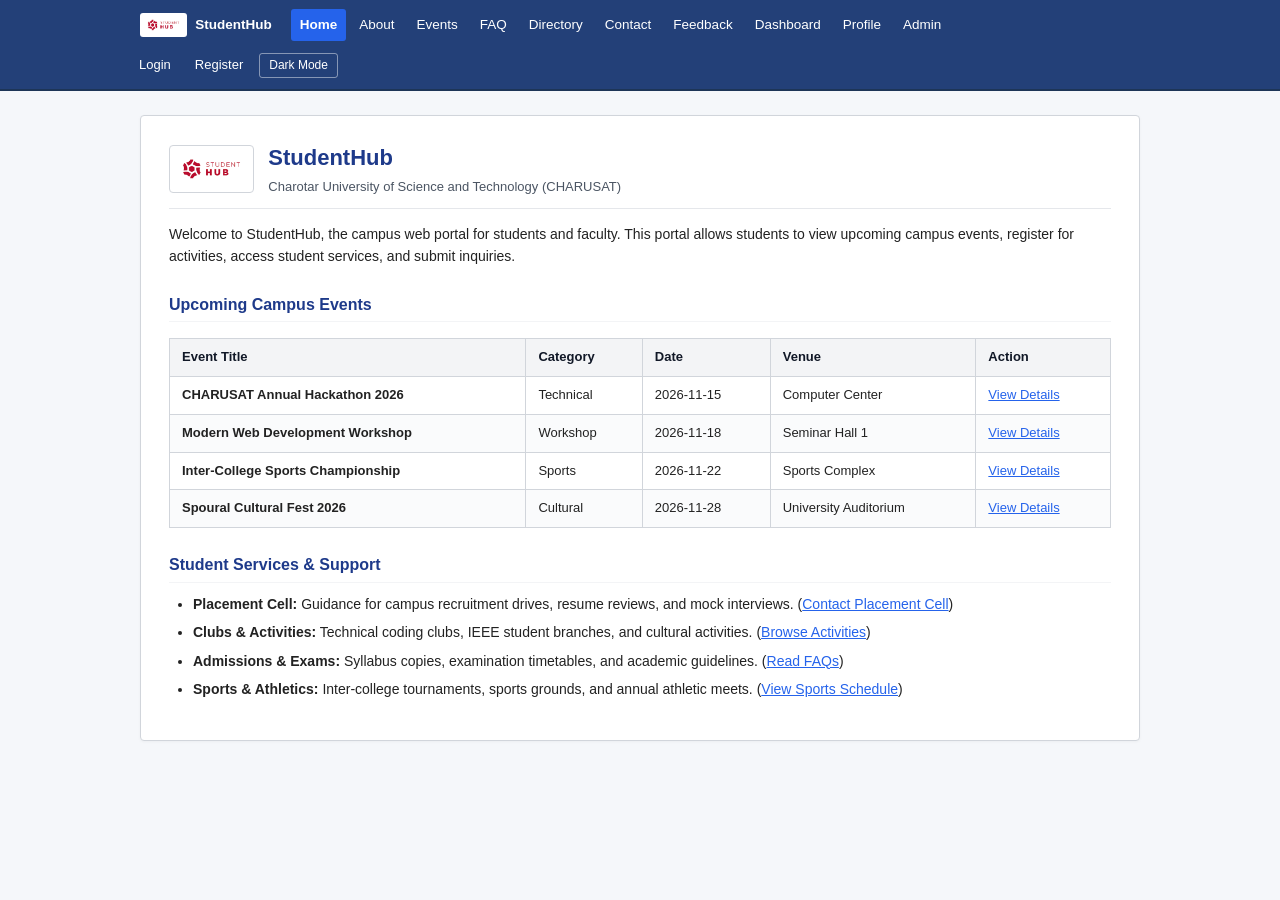
<file: index.html>
<!DOCTYPE html>
<html lang="en">
<head>
    <meta charset="UTF-8">
    <meta name="viewport" content="width=device-width, initial-scale=1.0">
    <title>StudentHub - Home</title>
    <link rel="stylesheet" href="style.css">
</head>
<body>
    <header class="site-header">
        <nav class="site-nav" aria-label="Main Navigation">
            <div class="nav-links">
                <a href="index.html" class="nav-brand">
                    <img src="studenthub.png" alt="StudentHub" class="brand-logo">
                    <span>StudentHub</span>
                </a>
                <a href="index.html" class="active">Home</a>
                <a href="about.html">About</a>
                <a href="events.html">Events</a>
                <a href="faq.html">FAQ</a>
                <a href="pr6.html">Directory</a>
                <a href="contact.html">Contact</a>
                <a href="feedback.html">Feedback</a>
                <a href="dashboard.html">Dashboard</a>
                <a href="profile.html">Profile</a>
                <a href="admin.html">Admin</a>
            </div>
            <div class="nav-auth">
                <a href="login.html">Login</a>
                <a href="register.html">Register</a>
                <button type="button" id="themeToggleBtn" class="theme-toggle-btn theme-toggle-trigger">Dark Mode</button>
            </div>
        </nav>
    </header>

    <main id="main" class="page-container">
        <div class="page-title-banner">
            <img src="studenthub.png" alt="StudentHub Logo" class="front-logo">
            <div>
                <h1 style="margin: 0; padding-bottom: 2px; border-bottom: none;">StudentHub</h1>
                <div style="font-size: 13px; color: #4b5563;">Charotar University of Science and Technology (CHARUSAT)</div>
            </div>
        </div>
        <p>
            Welcome to StudentHub, the campus web portal for students and faculty. This portal allows students to view upcoming campus events, register for activities, access student services, and submit inquiries.
        </p>

        <h2>Upcoming Campus Events</h2>
        <table>
            <thead>
                <tr>
                    <th>Event Title</th>
                    <th>Category</th>
                    <th>Date</th>
                    <th>Venue</th>
                    <th>Action</th>
                </tr>
            </thead>
            <tbody>
                <tr>
                    <td><strong>CHARUSAT Annual Hackathon 2026</strong></td>
                    <td>Technical</td>
                    <td>2026-11-15</td>
                    <td>Computer Center</td>
                    <td><a href="events.html">View Details</a></td>
                </tr>
                <tr>
                    <td><strong>Modern Web Development Workshop</strong></td>
                    <td>Workshop</td>
                    <td>2026-11-18</td>
                    <td>Seminar Hall 1</td>
                    <td><a href="events.html">View Details</a></td>
                </tr>
                <tr>
                    <td><strong>Inter-College Sports Championship</strong></td>
                    <td>Sports</td>
                    <td>2026-11-22</td>
                    <td>Sports Complex</td>
                    <td><a href="events.html">View Details</a></td>
                </tr>
                <tr>
                    <td><strong>Spoural Cultural Fest 2026</strong></td>
                    <td>Cultural</td>
                    <td>2026-11-28</td>
                    <td>University Auditorium</td>
                    <td><a href="events.html">View Details</a></td>
                </tr>
            </tbody>
        </table>

        <h2>Student Services & Support</h2>
        <ul>
            <li>
                <strong>Placement Cell:</strong> Guidance for campus recruitment drives, resume reviews, and mock interviews. 
                (<a href="contact.html">Contact Placement Cell</a>)
            </li>
            <li>
                <strong>Clubs & Activities:</strong> Technical coding clubs, IEEE student branches, and cultural activities. 
                (<a href="events.html">Browse Activities</a>)
            </li>
            <li>
                <strong>Admissions & Exams:</strong> Syllabus copies, examination timetables, and academic guidelines. 
                (<a href="faq.html">Read FAQs</a>)
            </li>
            <li>
                <strong>Sports & Athletics:</strong> Inter-college tournaments, sports grounds, and annual athletic meets. 
                (<a href="events.html">View Sports Schedule</a>)
            </li>
        </ul>
    </main>

    <script src="assets/js/main.js"></script>
    <script src="script.js"></script>
</body>
</html>
</file>
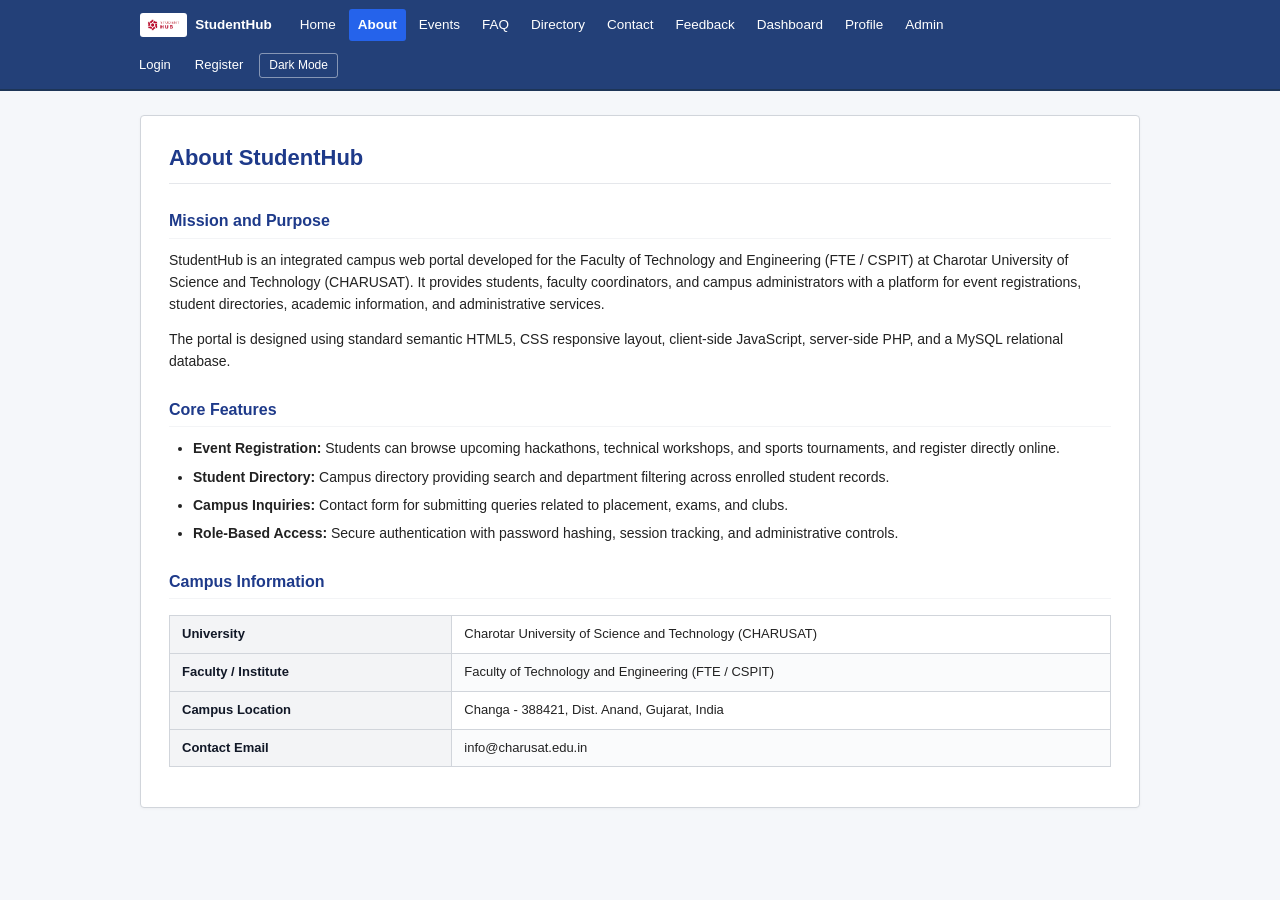
<file: about.html>
<!DOCTYPE html>
<html lang="en">
<head>
    <meta charset="UTF-8">
    <meta name="viewport" content="width=device-width, initial-scale=1.0">
    <title>About - StudentHub</title>
    <link rel="stylesheet" href="style.css">
</head>
<body>
    <header class="site-header">
        <nav class="site-nav" aria-label="Main Navigation">
            <div class="nav-links">
                <a href="index.html" class="nav-brand">
                    <img src="studenthub.png" alt="StudentHub" class="brand-logo">
                    <span>StudentHub</span>
                </a>
                <a href="index.html">Home</a>
                <a href="about.html" class="active">About</a>
                <a href="events.html">Events</a>
                <a href="faq.html">FAQ</a>
                <a href="pr6.html">Directory</a>
                <a href="contact.html">Contact</a>
                <a href="feedback.html">Feedback</a>
                <a href="dashboard.html">Dashboard</a>
                <a href="profile.html">Profile</a>
                <a href="admin.html">Admin</a>
            </div>
            <div class="nav-auth">
                <a href="login.html">Login</a>
                <a href="register.html">Register</a>
                <button type="button" id="themeToggleBtn" class="theme-toggle-btn theme-toggle-trigger">Dark Mode</button>
            </div>
        </nav>
    </header>

    <main id="main" class="page-container">
        <h1>About StudentHub</h1>

        <h2>Mission and Purpose</h2>
        <p>
            StudentHub is an integrated campus web portal developed for the Faculty of Technology and Engineering (FTE / CSPIT) at Charotar University of Science and Technology (CHARUSAT). It provides students, faculty coordinators, and campus administrators with a platform for event registrations, student directories, academic information, and administrative services.
        </p>
        <p>
            The portal is designed using standard semantic HTML5, CSS responsive layout, client-side JavaScript, server-side PHP, and a MySQL relational database.
        </p>

        <h2>Core Features</h2>
        <ul>
            <li>
                <strong>Event Registration:</strong> Students can browse upcoming hackathons, technical workshops, and sports tournaments, and register directly online.
            </li>
            <li>
                <strong>Student Directory:</strong> Campus directory providing search and department filtering across enrolled student records.
            </li>
            <li>
                <strong>Campus Inquiries:</strong> Contact form for submitting queries related to placement, exams, and clubs.
            </li>
            <li>
                <strong>Role-Based Access:</strong> Secure authentication with password hashing, session tracking, and administrative controls.
            </li>
        </ul>

        <h2>Campus Information</h2>
        <table>
            <tr>
                <th style="width: 30%;">University</th>
                <td>Charotar University of Science and Technology (CHARUSAT)</td>
            </tr>
            <tr>
                <th>Faculty / Institute</th>
                <td>Faculty of Technology and Engineering (FTE / CSPIT)</td>
            </tr>
            <tr>
                <th>Campus Location</th>
                <td>Changa - 388421, Dist. Anand, Gujarat, India</td>
            </tr>
            <tr>
                <th>Contact Email</th>
                <td>info@charusat.edu.in</td>
            </tr>
        </table>
    </main>

    <script src="assets/js/main.js"></script>
    <script src="script.js"></script>
</body>
</html>
</file>
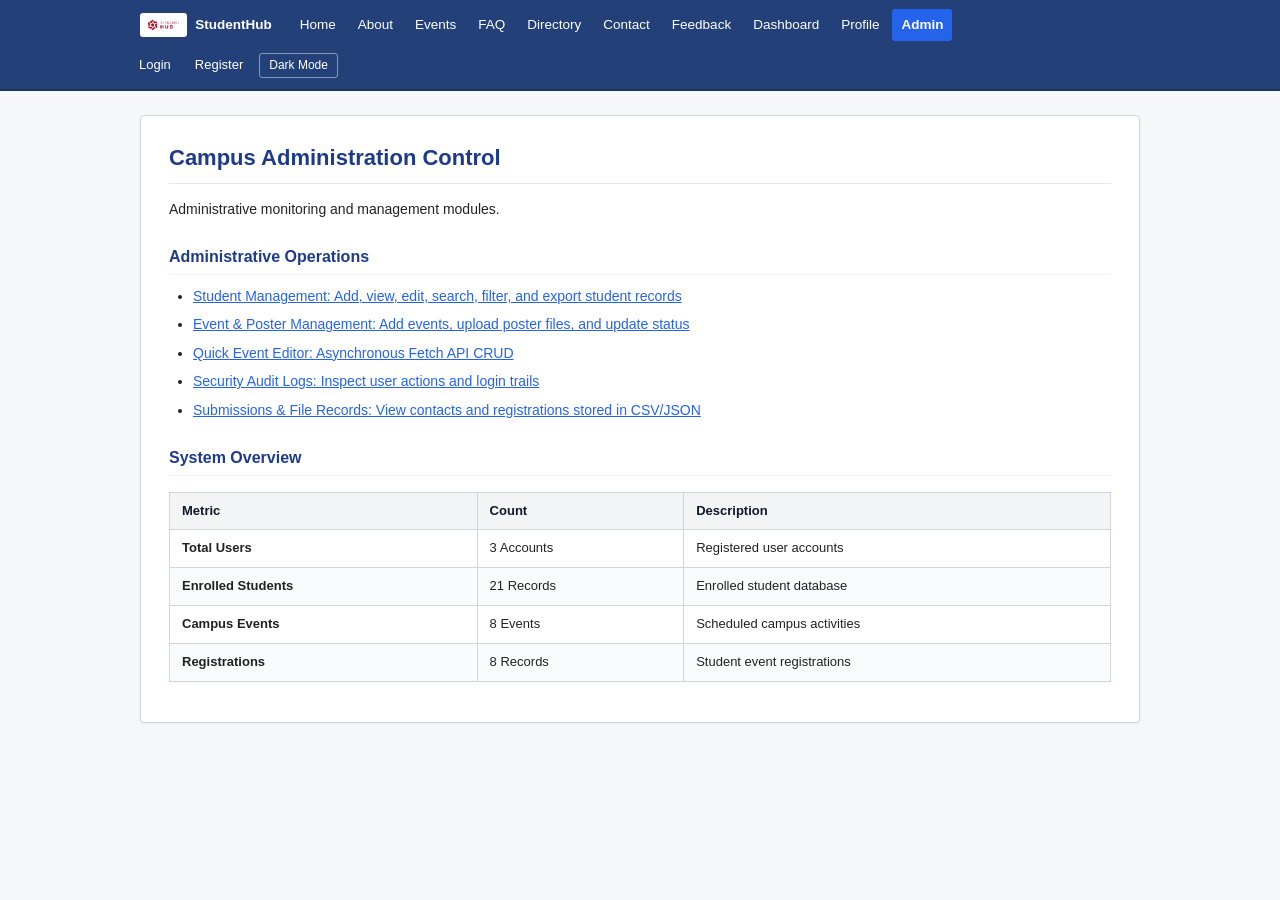
<file: admin.html>
<!DOCTYPE html>
<html lang="en">
<head>
    <meta charset="UTF-8">
    <meta name="viewport" content="width=device-width, initial-scale=1.0">
    <title>Admin - StudentHub</title>
    <link rel="stylesheet" href="style.css">
</head>
<body>
    <header class="site-header">
        <nav class="site-nav" aria-label="Main Navigation">
            <div class="nav-links">
                <a href="index.html" class="nav-brand">
                    <img src="studenthub.png" alt="StudentHub" class="brand-logo">
                    <span>StudentHub</span>
                </a>
                <a href="index.html">Home</a>
                <a href="about.html">About</a>
                <a href="events.html">Events</a>
                <a href="faq.html">FAQ</a>
                <a href="pr6.html">Directory</a>
                <a href="contact.html">Contact</a>
                <a href="feedback.html">Feedback</a>
                <a href="dashboard.html">Dashboard</a>
                <a href="profile.html">Profile</a>
                <a href="admin.html" class="active">Admin</a>
            </div>
            <div class="nav-auth">
                <a href="login.html">Login</a>
                <a href="register.html">Register</a>
                <button type="button" id="themeToggleBtn" class="theme-toggle-btn theme-toggle-trigger">Dark Mode</button>
            </div>
        </nav>
    </header>

    <main id="main" class="page-container">
        <h1>Campus Administration Control</h1>
        <p>Administrative monitoring and management modules.</p>

        <h2>Administrative Operations</h2>
        <ul>
            <li><a href="students_manage.php">Student Management: Add, view, edit, search, filter, and export student records</a></li>
            <li><a href="events_manage.php">Event & Poster Management: Add events, upload poster files, and update status</a></li>
            <li><a href="ajax_crud.php">Quick Event Editor: Asynchronous Fetch API CRUD</a></li>
            <li><a href="audit_logs.php">Security Audit Logs: Inspect user actions and login trails</a></li>
            <li><a href="view_csv.php">Submissions & File Records: View contacts and registrations stored in CSV/JSON</a></li>
        </ul>

        <h2>System Overview</h2>
        <table>
            <thead>
                <tr>
                    <th>Metric</th>
                    <th>Count</th>
                    <th>Description</th>
                </tr>
            </thead>
            <tbody>
                <tr>
                    <td><strong>Total Users</strong></td>
                    <td>3 Accounts</td>
                    <td>Registered user accounts</td>
                </tr>
                <tr>
                    <td><strong>Enrolled Students</strong></td>
                    <td>21 Records</td>
                    <td>Enrolled student database</td>
                </tr>
                <tr>
                    <td><strong>Campus Events</strong></td>
                    <td>8 Events</td>
                    <td>Scheduled campus activities</td>
                </tr>
                <tr>
                    <td><strong>Registrations</strong></td>
                    <td>8 Records</td>
                    <td>Student event registrations</td>
                </tr>
            </tbody>
        </table>
    </main>

    <script src="assets/js/main.js"></script>
    <script src="script.js"></script>
</body>
</html>
</file>
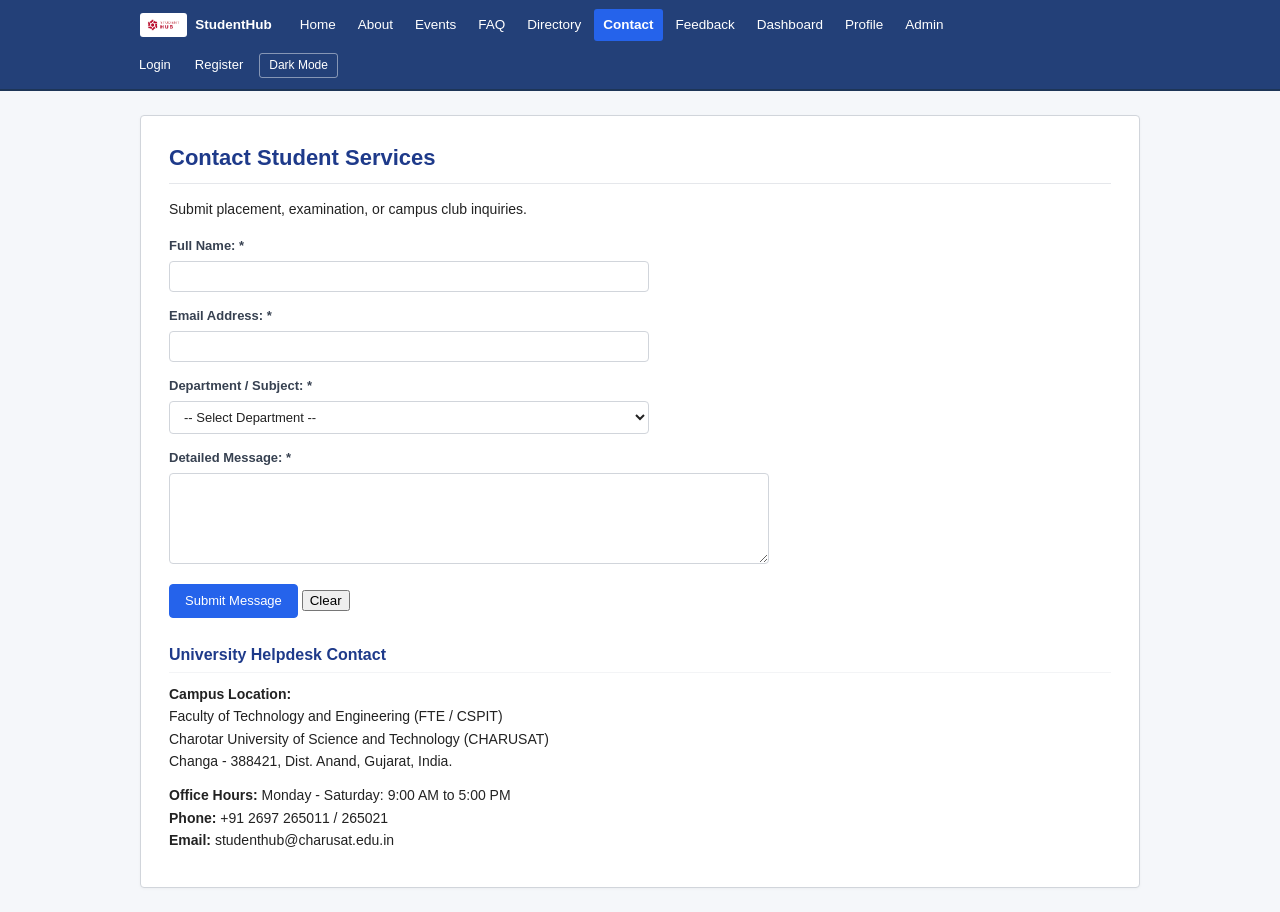
<file: contact.html>
<!DOCTYPE html>
<html lang="en">
<head>
    <meta charset="UTF-8">
    <meta name="viewport" content="width=device-width, initial-scale=1.0">
    <title>Contact Us - StudentHub</title>
    <link rel="stylesheet" href="style.css">
</head>
<body>
    <header class="site-header">
        <nav class="site-nav" aria-label="Main Navigation">
            <div class="nav-links">
                <a href="index.html" class="nav-brand">
                    <img src="studenthub.png" alt="StudentHub" class="brand-logo">
                    <span>StudentHub</span>
                </a>
                <a href="index.html">Home</a>
                <a href="about.html">About</a>
                <a href="events.html">Events</a>
                <a href="faq.html">FAQ</a>
                <a href="pr6.html">Directory</a>
                <a href="contact.html" class="active">Contact</a>
                <a href="feedback.html">Feedback</a>
                <a href="dashboard.html">Dashboard</a>
                <a href="profile.html">Profile</a>
                <a href="admin.html">Admin</a>
            </div>
            <div class="nav-auth">
                <a href="login.html">Login</a>
                <a href="register.html">Register</a>
                <button type="button" id="themeToggleBtn" class="theme-toggle-btn theme-toggle-trigger">Dark Mode</button>
            </div>
        </nav>
    </header>

    <main id="main" class="page-container">
        <h1>Contact Student Services</h1>
        <p>Submit placement, examination, or campus club inquiries.</p>

        <form action="contact.php" method="POST">
            <div class="form-group">
                <label for="c_name">Full Name: *</label>
                <input type="text" id="c_name" name="name" required>
            </div>

            <div class="form-group">
                <label for="c_email">Email Address: *</label>
                <input type="email" id="c_email" name="email" required>
            </div>

            <div class="form-group">
                <label for="c_dept">Department / Subject: *</label>
                <select id="c_dept" name="subject" required>
                    <option value="">-- Select Department --</option>
                    <option value="Placement & Training Query">Training & Placement Cell</option>
                    <option value="Event Registration Assistance">Event Registration Coordinator</option>
                    <option value="Campus Club Inquiry">Technical & Cultural Clubs</option>
                    <option value="Academic / Examination Question">Examination & Academic Section</option>
                    <option value="General Support">General Student Support</option>
                </select>
            </div>

            <div class="form-group">
                <label for="c_msg">Detailed Message: *</label>
                <textarea id="c_msg" name="message" rows="5" required></textarea>
            </div>

            <div class="form-group">
                <input type="submit" value="Submit Message">
                <input type="reset" value="Clear">
            </div>
        </form>

        <h2>University Helpdesk Contact</h2>
        <p>
            <strong>Campus Location:</strong><br>
            Faculty of Technology and Engineering (FTE / CSPIT)<br>
            Charotar University of Science and Technology (CHARUSAT)<br>
            Changa - 388421, Dist. Anand, Gujarat, India.
        </p>
        <p>
            <strong>Office Hours:</strong> Monday - Saturday: 9:00 AM to 5:00 PM<br>
            <strong>Phone:</strong> +91 2697 265011 / 265021<br>
            <strong>Email:</strong> studenthub@charusat.edu.in
        </p>
    </main>

    <script src="assets/js/main.js"></script>
    <script src="script.js"></script>
</body>
</html>
</file>
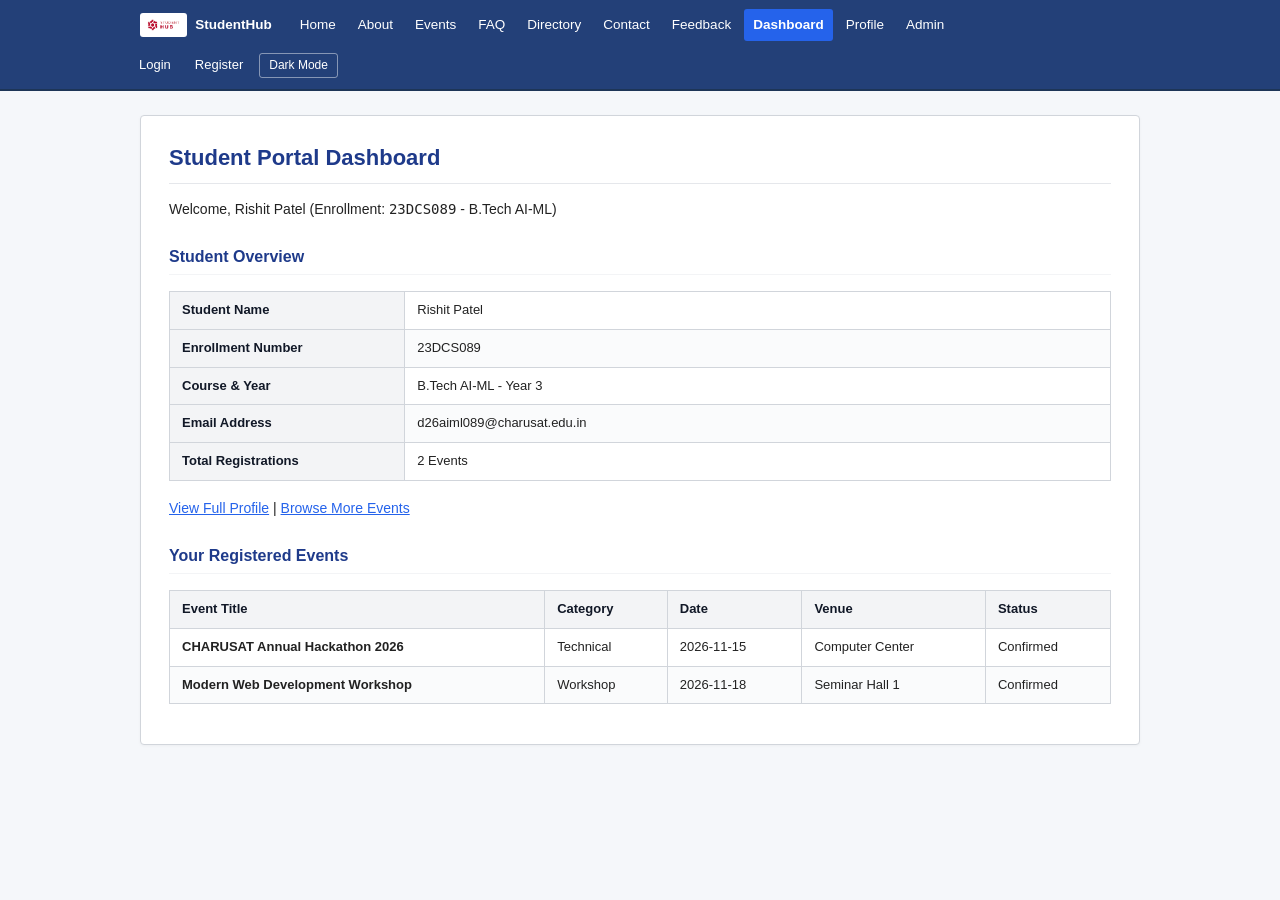
<file: dashboard.html>
<!DOCTYPE html>
<html lang="en">
<head>
    <meta charset="UTF-8">
    <meta name="viewport" content="width=device-width, initial-scale=1.0">
    <title>Student Dashboard - StudentHub</title>
    <link rel="stylesheet" href="style.css">
</head>
<body>
    <header class="site-header">
        <nav class="site-nav" aria-label="Main Navigation">
            <div class="nav-links">
                <a href="index.html" class="nav-brand">
                    <img src="studenthub.png" alt="StudentHub" class="brand-logo">
                    <span>StudentHub</span>
                </a>
                <a href="index.html">Home</a>
                <a href="about.html">About</a>
                <a href="events.html">Events</a>
                <a href="faq.html">FAQ</a>
                <a href="pr6.html">Directory</a>
                <a href="contact.html">Contact</a>
                <a href="feedback.html">Feedback</a>
                <a href="dashboard.html" class="active">Dashboard</a>
                <a href="profile.html">Profile</a>
                <a href="admin.html">Admin</a>
            </div>
            <div class="nav-auth">
                <a href="login.html">Login</a>
                <a href="register.html">Register</a>
                <button type="button" id="themeToggleBtn" class="theme-toggle-btn theme-toggle-trigger">Dark Mode</button>
            </div>
        </nav>
    </header>

    <main id="main" class="page-container">
        <h1>Student Portal Dashboard</h1>
        <p>Welcome, Rishit Patel (Enrollment: <code>23DCS089</code> - B.Tech AI-ML)</p>

        <h2>Student Overview</h2>
        <table>
            <tr>
                <th style="width: 25%;">Student Name</th>
                <td>Rishit Patel</td>
            </tr>
            <tr>
                <th>Enrollment Number</th>
                <td>23DCS089</td>
            </tr>
            <tr>
                <th>Course & Year</th>
                <td>B.Tech AI-ML - Year 3</td>
            </tr>
            <tr>
                <th>Email Address</th>
                <td>d26aiml089@charusat.edu.in</td>
            </tr>
            <tr>
                <th>Total Registrations</th>
                <td>2 Events</td>
            </tr>
        </table>

        <p>
            <a href="profile.html">View Full Profile</a> | 
            <a href="events.html">Browse More Events</a>
        </p>

        <h2>Your Registered Events</h2>
        <table>
            <thead>
                <tr>
                    <th>Event Title</th>
                    <th>Category</th>
                    <th>Date</th>
                    <th>Venue</th>
                    <th>Status</th>
                </tr>
            </thead>
            <tbody>
                <tr>
                    <td><strong>CHARUSAT Annual Hackathon 2026</strong></td>
                    <td>Technical</td>
                    <td>2026-11-15</td>
                    <td>Computer Center</td>
                    <td>Confirmed</td>
                </tr>
                <tr>
                    <td><strong>Modern Web Development Workshop</strong></td>
                    <td>Workshop</td>
                    <td>2026-11-18</td>
                    <td>Seminar Hall 1</td>
                    <td>Confirmed</td>
                </tr>
            </tbody>
        </table>
    </main>

    <script src="assets/js/main.js"></script>
    <script src="script.js"></script>
</body>
</html>
</file>
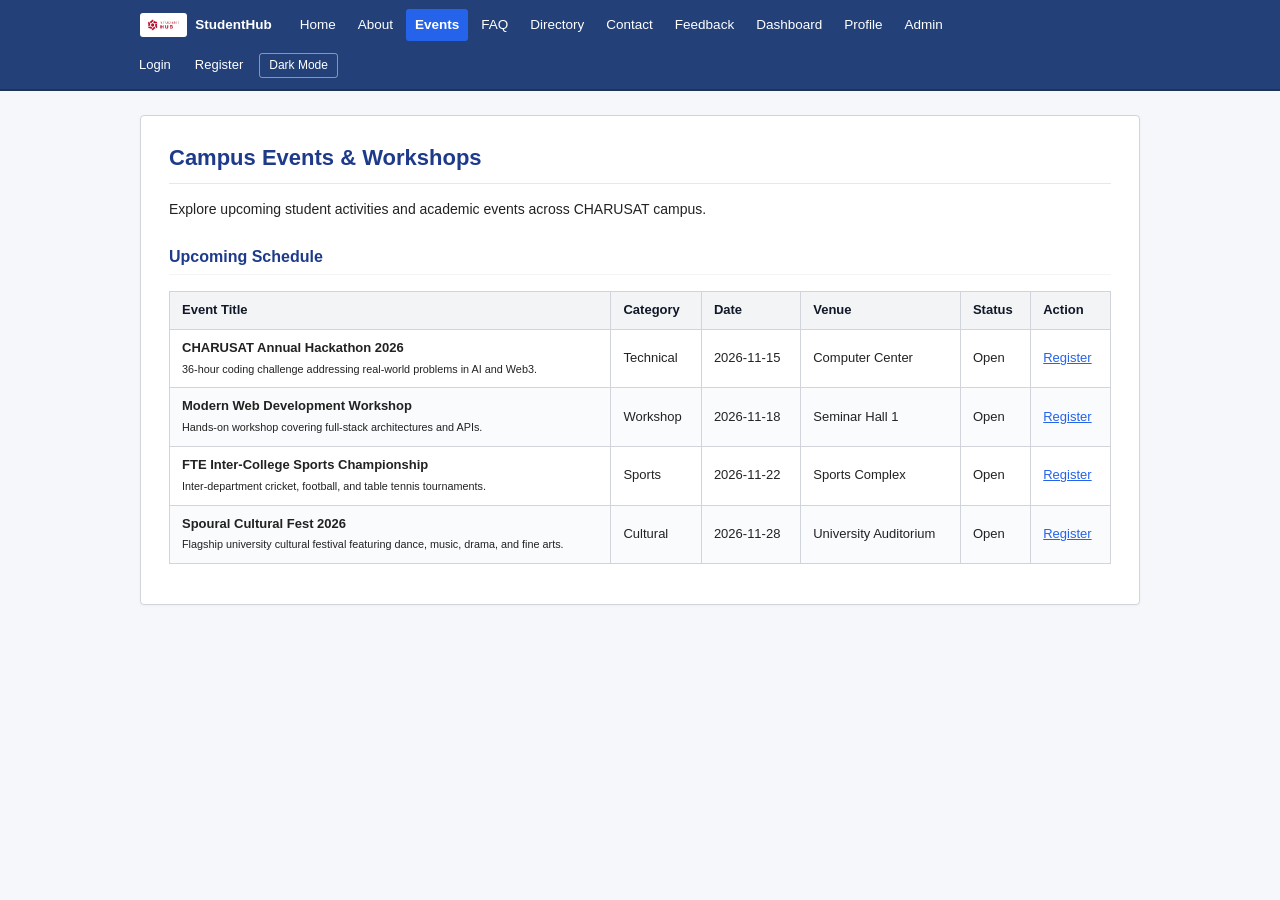
<file: events.html>
<!DOCTYPE html>
<html lang="en">
<head>
    <meta charset="UTF-8">
    <meta name="viewport" content="width=device-width, initial-scale=1.0">
    <title>Campus Events - StudentHub</title>
    <link rel="stylesheet" href="style.css">
</head>
<body>
    <header class="site-header">
        <nav class="site-nav" aria-label="Main Navigation">
            <div class="nav-links">
                <a href="index.html" class="nav-brand">
                    <img src="studenthub.png" alt="StudentHub" class="brand-logo">
                    <span>StudentHub</span>
                </a>
                <a href="index.html">Home</a>
                <a href="about.html">About</a>
                <a href="events.html" class="active">Events</a>
                <a href="faq.html">FAQ</a>
                <a href="pr6.html">Directory</a>
                <a href="contact.html">Contact</a>
                <a href="feedback.html">Feedback</a>
                <a href="dashboard.html">Dashboard</a>
                <a href="profile.html">Profile</a>
                <a href="admin.html">Admin</a>
            </div>
            <div class="nav-auth">
                <a href="login.html">Login</a>
                <a href="register.html">Register</a>
                <button type="button" id="themeToggleBtn" class="theme-toggle-btn theme-toggle-trigger">Dark Mode</button>
            </div>
        </nav>
    </header>

    <main id="main" class="page-container">
        <h1>Campus Events & Workshops</h1>
        <p>Explore upcoming student activities and academic events across CHARUSAT campus.</p>

        <h2>Upcoming Schedule</h2>
        <table>
            <thead>
                <tr>
                    <th>Event Title</th>
                    <th>Category</th>
                    <th>Date</th>
                    <th>Venue</th>
                    <th>Status</th>
                    <th>Action</th>
                </tr>
            </thead>
            <tbody>
                <tr>
                    <td>
                        <strong>CHARUSAT Annual Hackathon 2026</strong><br>
                        <small>36-hour coding challenge addressing real-world problems in AI and Web3.</small>
                    </td>
                    <td>Technical</td>
                    <td>2026-11-15</td>
                    <td>Computer Center</td>
                    <td>Open</td>
                    <td><a href="register.html">Register</a></td>
                </tr>
                <tr>
                    <td>
                        <strong>Modern Web Development Workshop</strong><br>
                        <small>Hands-on workshop covering full-stack architectures and APIs.</small>
                    </td>
                    <td>Workshop</td>
                    <td>2026-11-18</td>
                    <td>Seminar Hall 1</td>
                    <td>Open</td>
                    <td><a href="register.html">Register</a></td>
                </tr>
                <tr>
                    <td>
                        <strong>FTE Inter-College Sports Championship</strong><br>
                        <small>Inter-department cricket, football, and table tennis tournaments.</small>
                    </td>
                    <td>Sports</td>
                    <td>2026-11-22</td>
                    <td>Sports Complex</td>
                    <td>Open</td>
                    <td><a href="register.html">Register</a></td>
                </tr>
                <tr>
                    <td>
                        <strong>Spoural Cultural Fest 2026</strong><br>
                        <small>Flagship university cultural festival featuring dance, music, drama, and fine arts.</small>
                    </td>
                    <td>Cultural</td>
                    <td>2026-11-28</td>
                    <td>University Auditorium</td>
                    <td>Open</td>
                    <td><a href="register.html">Register</a></td>
                </tr>
            </tbody>
        </table>
    </main>

    <script src="assets/js/main.js"></script>
    <script src="script.js"></script>
</body>
</html>
</file>
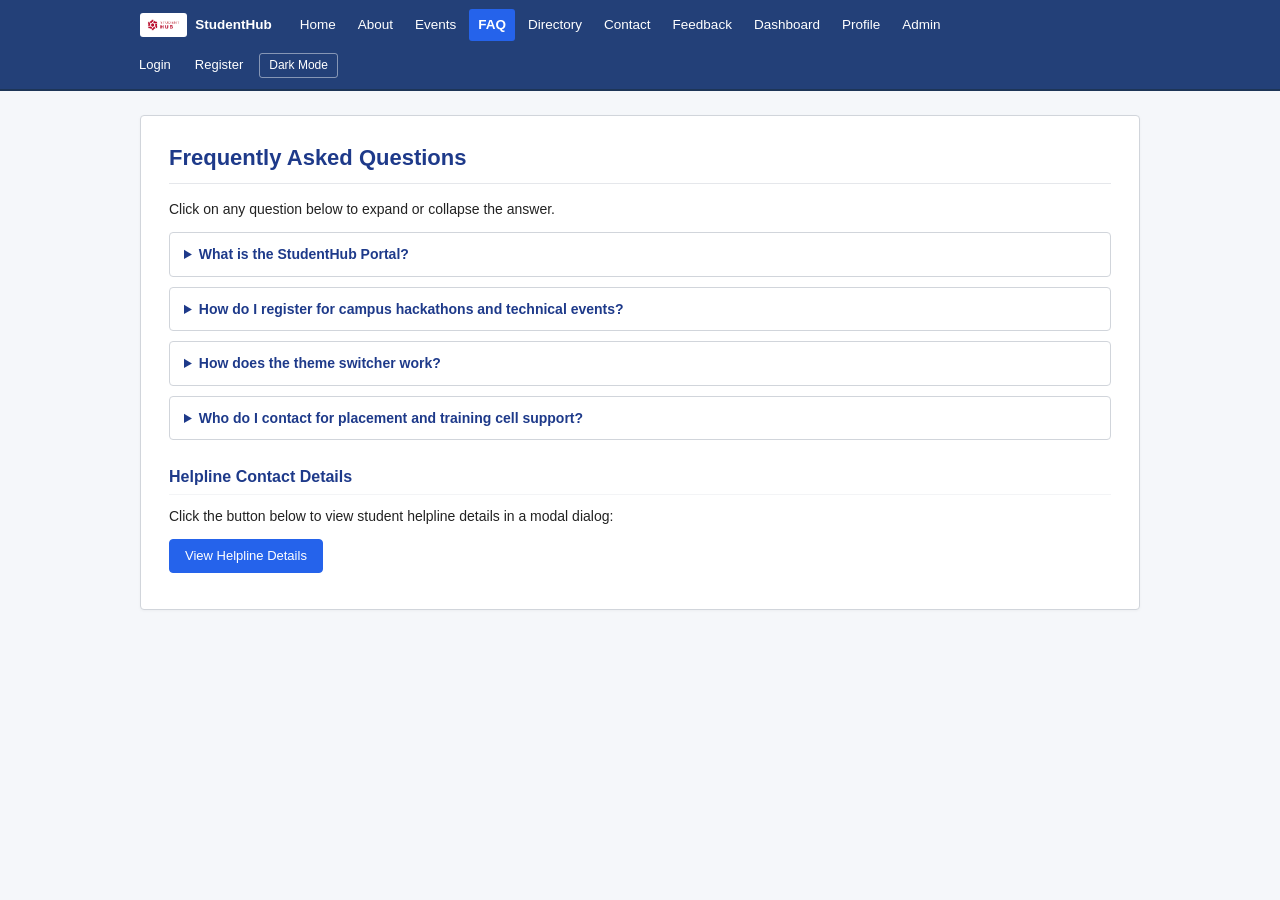
<file: faq.html>
<!DOCTYPE html>
<html lang="en">
<head>
    <meta charset="UTF-8">
    <meta name="viewport" content="width=device-width, initial-scale=1.0">
    <title>FAQ - StudentHub</title>
    <link rel="stylesheet" href="style.css">
</head>
<body>
    <header class="site-header">
        <nav class="site-nav" aria-label="Main Navigation">
            <div class="nav-links">
                <a href="index.html" class="nav-brand">
                    <img src="studenthub.png" alt="StudentHub" class="brand-logo">
                    <span>StudentHub</span>
                </a>
                <a href="index.html">Home</a>
                <a href="about.html">About</a>
                <a href="events.html">Events</a>
                <a href="faq.html" class="active">FAQ</a>
                <a href="pr6.html">Directory</a>
                <a href="contact.html">Contact</a>
                <a href="feedback.html">Feedback</a>
                <a href="dashboard.html">Dashboard</a>
                <a href="profile.html">Profile</a>
                <a href="admin.html">Admin</a>
            </div>
            <div class="nav-auth">
                <a href="login.html">Login</a>
                <a href="register.html">Register</a>
                <button type="button" id="themeToggleBtn" class="theme-toggle-btn theme-toggle-trigger">Dark Mode</button>
            </div>
        </nav>
    </header>

    <main id="main" class="page-container">
        <h1>Frequently Asked Questions</h1>
        <p>Click on any question below to expand or collapse the answer.</p>

        <details>
            <summary>What is the StudentHub Portal?</summary>
            <p>
                StudentHub is the campus web application for students and faculty of Faculty of Technology & Engineering (FTE) at CHARUSAT.
            </p>
        </details>

        <details>
            <summary>How do I register for campus hackathons and technical events?</summary>
            <p>
                Navigate to the Events tab, select the event, and register with your student credentials.
            </p>
        </details>

        <details>
            <summary>How does the theme switcher work?</summary>
            <p>
                The switcher modifies the <code>dark-mode</code> CSS class on the body and saves the user's choice using browser <code>localStorage</code>.
            </p>
            <p>
                <button type="button" class="btn theme-toggle-trigger">Toggle Light / Dark Theme</button>
            </p>
        </details>

        <details>
            <summary>Who do I contact for placement and training cell support?</summary>
            <p>
                You can visit the Contact page and submit a message, or email placement@charusat.edu.in directly.
            </p>
        </details>

        <h2>Helpline Contact Details</h2>
        <p>Click the button below to view student helpline details in a modal dialog:</p>
        <p>
            <button type="button" onclick="openCustomModal('demoModal')">View Helpline Details</button>
        </p>

        <!-- Simple Modal Dialog -->
        <div class="custom-modal-backdrop" id="demoModal" role="dialog" aria-modal="true">
            <div class="custom-modal-dialog">
                <div class="custom-modal-header">
                    <strong>Student Helpline Details</strong>
                    <button type="button" onclick="closeCustomModal('demoModal')">Close</button>
                </div>
                <p>Faculty of Technology and Engineering (FTE / CSPIT)</p>
                <p>Charotar University of Science and Technology (CHARUSAT)</p>
                <p>Office Hours: Monday - Saturday: 9:00 AM to 5:00 PM</p>
                <p>Phone: +91 2697 265011 / 265021</p>
                <p>Email: studenthub@charusat.edu.in</p>
                <div class="custom-modal-footer">
                    <button type="button" onclick="closeCustomModal('demoModal')">Close</button>
                </div>
            </div>
        </div>
    </main>

    <script src="assets/js/main.js"></script>
    <script src="script.js"></script>
</body>
</html>
</file>
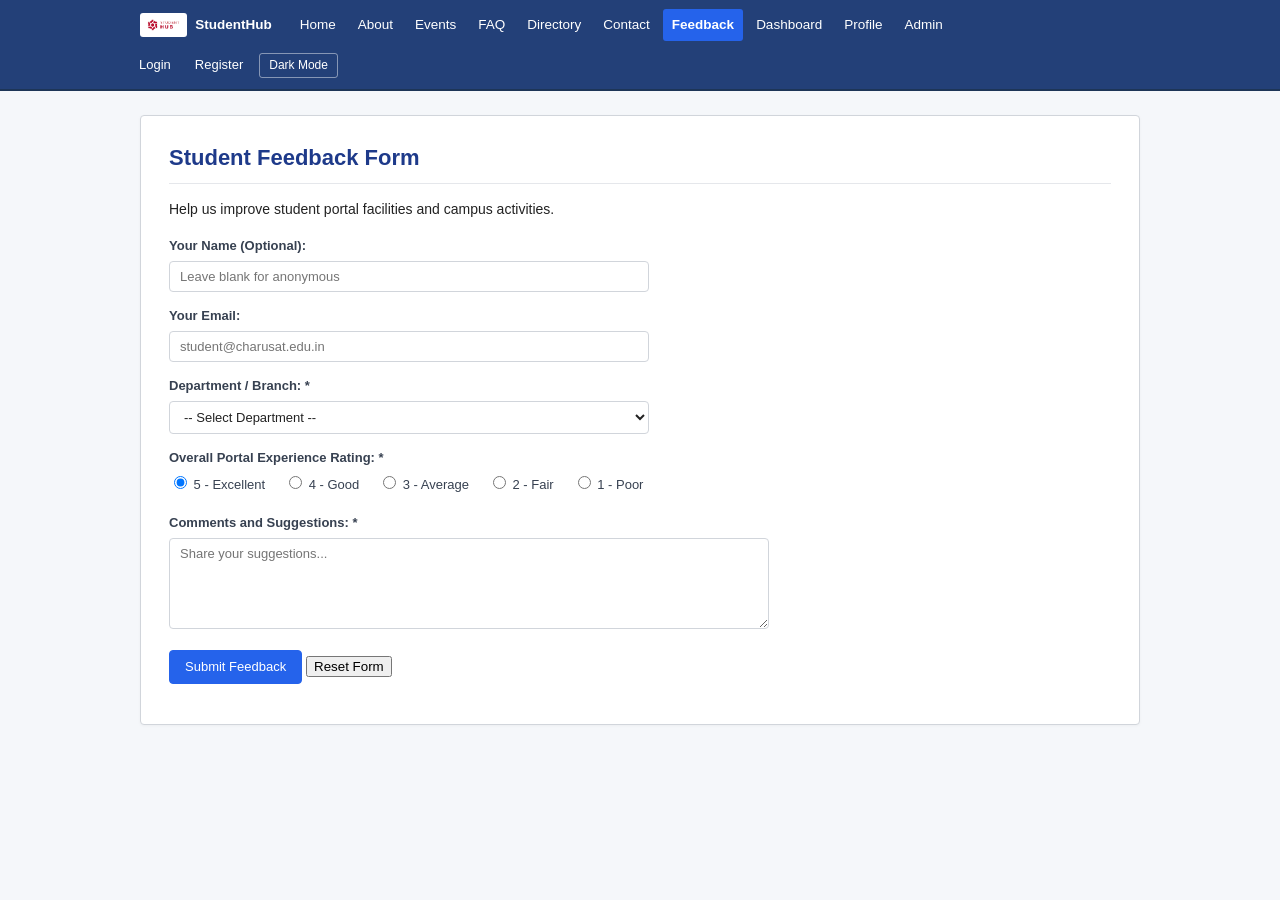
<file: feedback.html>
<!DOCTYPE html>
<html lang="en">
<head>
    <meta charset="UTF-8">
    <meta name="viewport" content="width=device-width, initial-scale=1.0">
    <title>Feedback - StudentHub</title>
    <link rel="stylesheet" href="style.css">
</head>
<body>
    <header class="site-header">
        <nav class="site-nav" aria-label="Main Navigation">
            <div class="nav-links">
                <a href="index.html" class="nav-brand">
                    <img src="studenthub.png" alt="StudentHub" class="brand-logo">
                    <span>StudentHub</span>
                </a>
                <a href="index.html">Home</a>
                <a href="about.html">About</a>
                <a href="events.html">Events</a>
                <a href="faq.html">FAQ</a>
                <a href="pr6.html">Directory</a>
                <a href="contact.html">Contact</a>
                <a href="feedback.html" class="active">Feedback</a>
                <a href="dashboard.html">Dashboard</a>
                <a href="profile.html">Profile</a>
                <a href="admin.html">Admin</a>
            </div>
            <div class="nav-auth">
                <a href="login.html">Login</a>
                <a href="register.html">Register</a>
                <button type="button" id="themeToggleBtn" class="theme-toggle-btn theme-toggle-trigger">Dark Mode</button>
            </div>
        </nav>
    </header>

    <main id="main" class="page-container">
        <h1>Student Feedback Form</h1>
        <p>Help us improve student portal facilities and campus activities.</p>

        <form action="feedback.php" method="POST">
            <div class="form-group">
                <label for="fb_name">Your Name (Optional):</label>
                <input type="text" id="fb_name" name="name" placeholder="Leave blank for anonymous">
            </div>

            <div class="form-group">
                <label for="fb_email">Your Email:</label>
                <input type="email" id="fb_email" name="email" placeholder="student@charusat.edu.in">
            </div>

            <div class="form-group">
                <label for="fb_dept">Department / Branch: *</label>
                <select id="fb_dept" name="department" required>
                    <option value="">-- Select Department --</option>
                    <option value="AI & ML">AI & Machine Learning (CSPIT)</option>
                    <option value="CSE">Computer Science & Engineering</option>
                    <option value="IT">Information Technology</option>
                    <option value="BCA">Bachelor of Computer Applications</option>
                    <option value="MCA">Master of Computer Applications</option>
                </select>
            </div>

            <div class="form-group">
                <label>Overall Portal Experience Rating: *</label>
                <div>
                    <label style="display: inline-block; font-weight: normal; margin-right: 15px;">
                        <input type="radio" name="rating" value="5" checked> 5 - Excellent
                    </label>
                    <label style="display: inline-block; font-weight: normal; margin-right: 15px;">
                        <input type="radio" name="rating" value="4"> 4 - Good
                    </label>
                    <label style="display: inline-block; font-weight: normal; margin-right: 15px;">
                        <input type="radio" name="rating" value="3"> 3 - Average
                    </label>
                    <label style="display: inline-block; font-weight: normal; margin-right: 15px;">
                        <input type="radio" name="rating" value="2"> 2 - Fair
                    </label>
                    <label style="display: inline-block; font-weight: normal;">
                        <input type="radio" name="rating" value="1"> 1 - Poor
                    </label>
                </div>
            </div>

            <div class="form-group">
                <label for="fb_comments">Comments and Suggestions: *</label>
                <textarea id="fb_comments" name="comments" rows="5" required placeholder="Share your suggestions..."></textarea>
            </div>

            <div class="form-group">
                <input type="submit" value="Submit Feedback">
                <input type="reset" value="Reset Form">
            </div>
        </form>
    </main>

    <script src="assets/js/main.js"></script>
    <script src="script.js"></script>
</body>
</html>
</file>
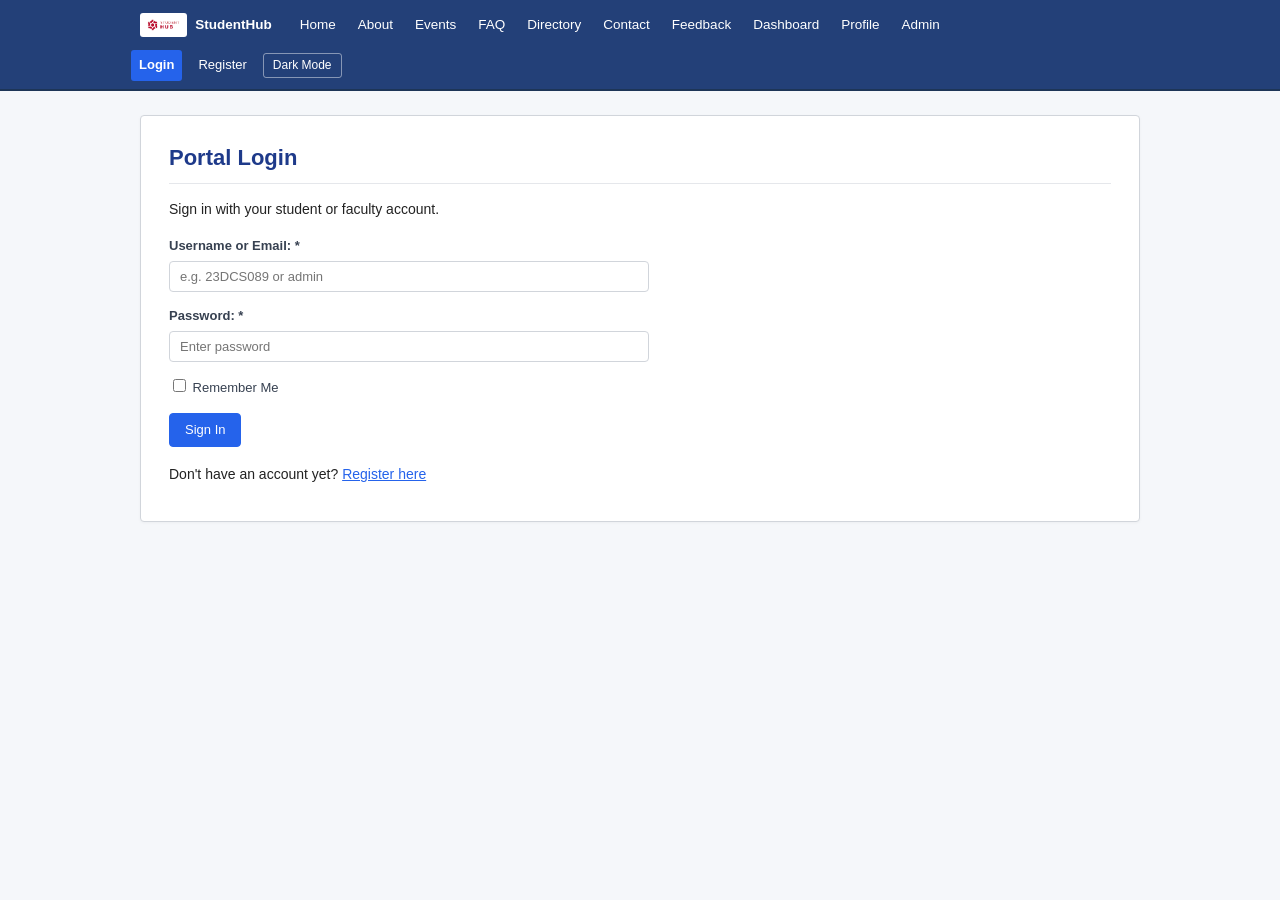
<file: login.html>
<!DOCTYPE html>
<html lang="en">
<head>
    <meta charset="UTF-8">
    <meta name="viewport" content="width=device-width, initial-scale=1.0">
    <title>Login - StudentHub</title>
    <link rel="stylesheet" href="style.css">
</head>
<body>
    <header class="site-header">
        <nav class="site-nav" aria-label="Main Navigation">
            <div class="nav-links">
                <a href="index.html" class="nav-brand">
                    <img src="studenthub.png" alt="StudentHub" class="brand-logo">
                    <span>StudentHub</span>
                </a>
                <a href="index.html">Home</a>
                <a href="about.html">About</a>
                <a href="events.html">Events</a>
                <a href="faq.html">FAQ</a>
                <a href="pr6.html">Directory</a>
                <a href="contact.html">Contact</a>
                <a href="feedback.html">Feedback</a>
                <a href="dashboard.html">Dashboard</a>
                <a href="profile.html">Profile</a>
                <a href="admin.html">Admin</a>
            </div>
            <div class="nav-auth">
                <a href="login.html" class="active">Login</a>
                <a href="register.html">Register</a>
                <button type="button" id="themeToggleBtn" class="theme-toggle-btn theme-toggle-trigger">Dark Mode</button>
            </div>
        </nav>
    </header>

    <main id="main" class="page-container">
        <h1>Portal Login</h1>
        <p>Sign in with your student or faculty account.</p>

        <form action="login.php" method="POST">
            <div class="form-group">
                <label for="l_user">Username or Email: *</label>
                <input type="text" id="l_user" name="username" placeholder="e.g. 23DCS089 or admin" required>
            </div>

            <div class="form-group">
                <label for="l_pass">Password: *</label>
                <input type="password" id="l_pass" name="password" placeholder="Enter password" required>
            </div>

            <div class="form-group">
                <label style="font-weight: normal;">
                    <input type="checkbox" name="remember"> Remember Me
                </label>
            </div>

            <div class="form-group">
                <input type="submit" value="Sign In">
            </div>
        </form>

        <p>
            Don't have an account yet? <a href="register.html">Register here</a>
        </p>
    </main>

    <script src="assets/js/main.js"></script>
    <script src="script.js"></script>
</body>
</html>
</file>
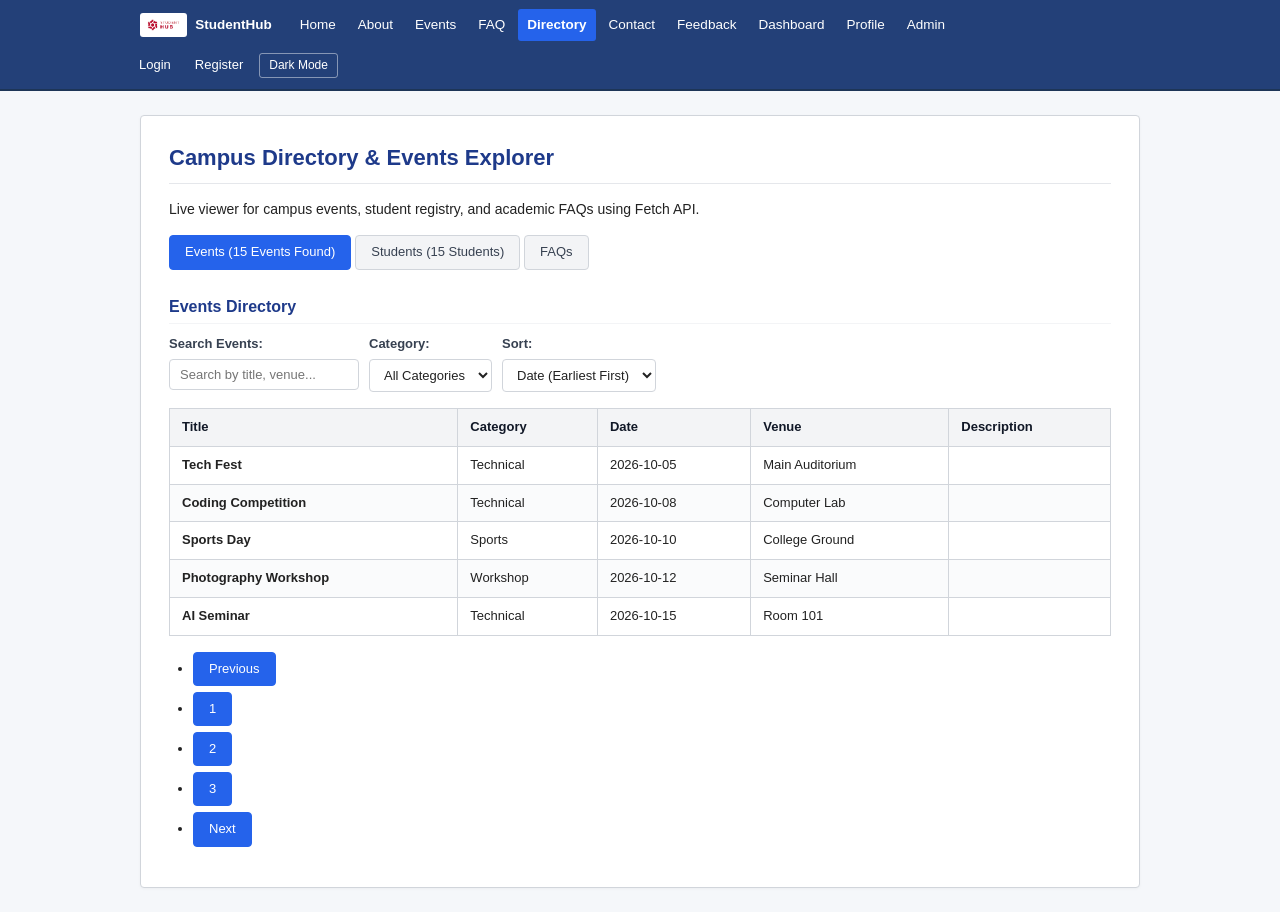
<file: pr6.html>
<!DOCTYPE html>
<html lang="en">
<head>
    <meta charset="UTF-8">
    <meta name="viewport" content="width=device-width, initial-scale=1.0">
    <title>Directory - StudentHub</title>
    <link rel="stylesheet" href="style.css">
</head>
<body>
    <header class="site-header">
        <nav class="site-nav" aria-label="Main Navigation">
            <div class="nav-links">
                <a href="index.html" class="nav-brand">
                    <img src="studenthub.png" alt="StudentHub" class="brand-logo">
                    <span>StudentHub</span>
                </a>
                <a href="index.html">Home</a>
                <a href="about.html">About</a>
                <a href="events.html">Events</a>
                <a href="faq.html">FAQ</a>
                <a href="pr6.html" class="active">Directory</a>
                <a href="contact.html">Contact</a>
                <a href="feedback.html">Feedback</a>
                <a href="dashboard.html">Dashboard</a>
                <a href="profile.html">Profile</a>
                <a href="admin.html">Admin</a>
            </div>
            <div class="nav-auth">
                <a href="login.html">Login</a>
                <a href="register.html">Register</a>
                <button type="button" id="themeToggleBtn" class="theme-toggle-btn theme-toggle-trigger">Dark Mode</button>
            </div>
        </nav>
    </header>

    <main id="main" class="page-container">
        <h1>Campus Directory & Events Explorer</h1>
        <p>Live viewer for campus events, student registry, and academic FAQs using Fetch API.</p>

        <!-- Loading and Error States -->
        <div id="jsonLoading" style="display: none; padding: 10px 0;">
            Loading records from JSON files...
        </div>
        <div id="jsonError" class="alert alert-danger" style="display: none;"></div>

        <!-- Section Switcher -->
        <div style="margin: 15px 0;">
            <button type="button" class="btn" id="btn-p6-events" onclick="showP6Section('events')">Events (<span id="eventsCountBadge">...</span>)</button>
            <button type="button" class="btn btn-secondary" id="btn-p6-students" onclick="showP6Section('students')">Students (<span id="studentsCountBadge">...</span>)</button>
            <button type="button" class="btn btn-secondary" id="btn-p6-faqs" onclick="showP6Section('faqs')">FAQs</button>
        </div>

        <!-- SECTION 1: EVENTS -->
        <div id="p6-section-events" style="display: block;">
            <h2>Events Directory</h2>
            <div style="margin-bottom: 12px; display: flex; flex-wrap: wrap; gap: 10px;">
                <div>
                    <label for="eventSearch">Search Events:</label>
                    <input type="text" id="eventSearch" placeholder="Search by title, venue...">
                </div>
                <div>
                    <label for="eventCategoryFilter">Category:</label>
                    <select id="eventCategoryFilter">
                        <option value="all">All Categories</option>
                    </select>
                </div>
                <div>
                    <label for="eventSort">Sort:</label>
                    <select id="eventSort">
                        <option value="date-asc">Date (Earliest First)</option>
                        <option value="date-desc">Date (Latest First)</option>
                        <option value="title-asc">Title (A - Z)</option>
                        <option value="title-desc">Title (Z - A)</option>
                    </select>
                </div>
            </div>

            <div id="eventsContainer"></div>
            <div id="eventPagination" style="margin-top: 10px;"></div>
        </div>

        <!-- SECTION 2: STUDENTS -->
        <div id="p6-section-students" style="display: none;">
            <h2>Students Directory</h2>
            <div style="margin-bottom: 12px; display: flex; flex-wrap: wrap; gap: 10px;">
                <div>
                    <label for="studentSearch">Search Students:</label>
                    <input type="text" id="studentSearch" placeholder="Search name, enrollment...">
                </div>
                <div>
                    <label for="studentCourseFilter">Course:</label>
                    <select id="studentCourseFilter">
                        <option value="all">All Courses</option>
                        <option value="B.Tech AI-ML">B.Tech AI-ML</option>
                        <option value="B.Tech CSE">B.Tech CSE</option>
                        <option value="B.Tech IT">B.Tech IT</option>
                        <option value="BCA">BCA</option>
                        <option value="MCA">MCA</option>
                    </select>
                </div>
            </div>

            <table>
                <thead>
                    <tr>
                        <th>Student Name</th>
                        <th>Enrollment No</th>
                        <th>Course</th>
                        <th>Year</th>
                        <th>Email</th>
                    </tr>
                </thead>
                <tbody id="studentsTableBody"></tbody>
            </table>
            <div id="studentPagination" style="margin-top: 10px;"></div>
        </div>

        <!-- SECTION 3: FAQS -->
        <div id="p6-section-faqs" style="display: none;">
            <h2>Frequently Asked Questions</h2>
            <div style="margin-bottom: 12px;">
                <label for="faqSearch">Search FAQs:</label>
                <input type="text" id="faqSearch" placeholder="Search keywords...">
            </div>
            <div id="faqsListContainer"></div>
        </div>
    </main>

    <script>
    function showP6Section(name) {
        document.getElementById('p6-section-events').style.display = name === 'events' ? 'block' : 'none';
        document.getElementById('p6-section-students').style.display = name === 'students' ? 'block' : 'none';
        document.getElementById('p6-section-faqs').style.display = name === 'faqs' ? 'block' : 'none';

        document.getElementById('btn-p6-events').className = name === 'events' ? 'btn' : 'btn btn-secondary';
        document.getElementById('btn-p6-students').className = name === 'students' ? 'btn' : 'btn btn-secondary';
        document.getElementById('btn-p6-faqs').className = name === 'faqs' ? 'btn' : 'btn btn-secondary';
    }
    </script>

    <script src="assets/js/fetch_data.js"></script>
    <script src="assets/js/main.js"></script>
</body>
</html>
</file>
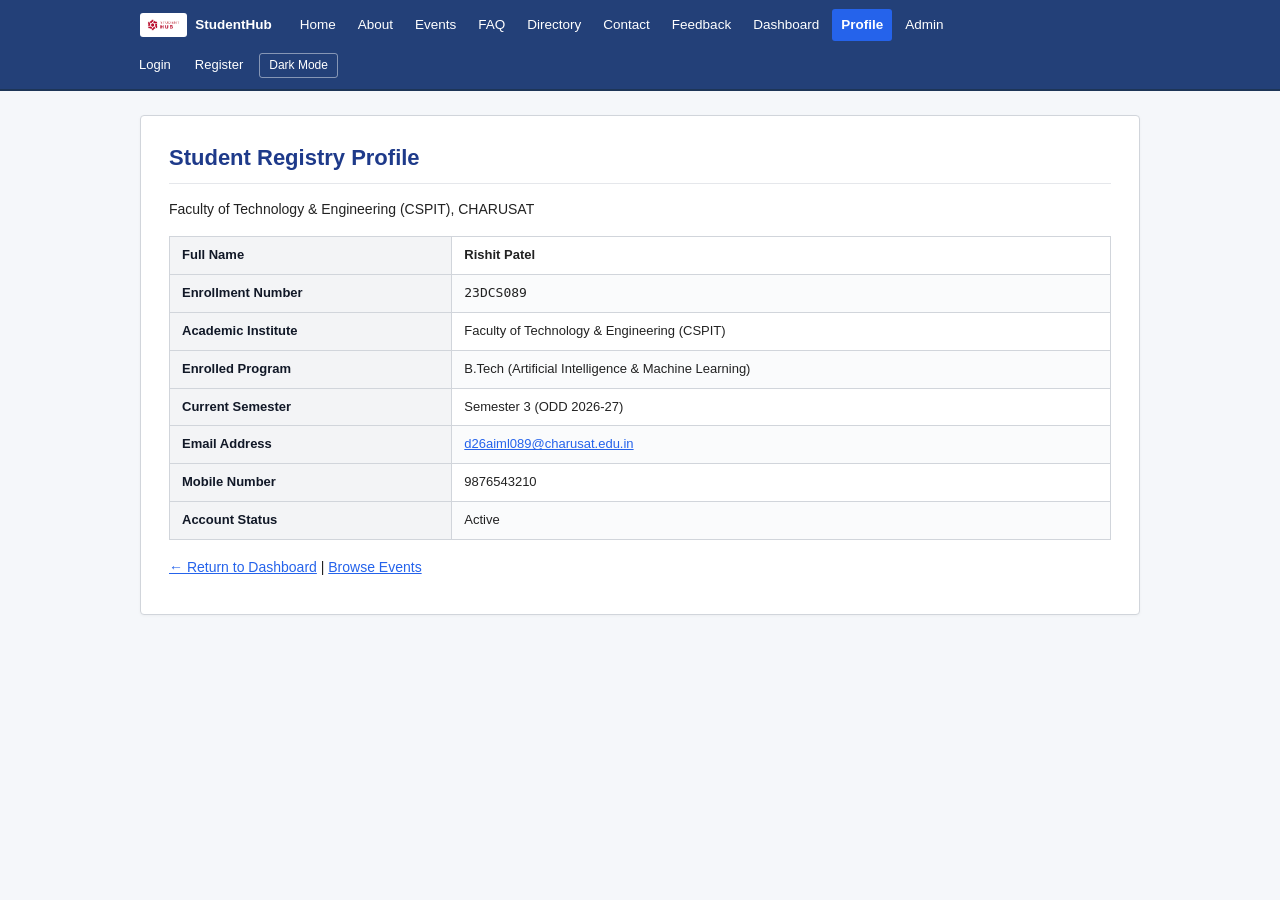
<file: profile.html>
<!DOCTYPE html>
<html lang="en">
<head>
    <meta charset="UTF-8">
    <meta name="viewport" content="width=device-width, initial-scale=1.0">
    <title>Profile - StudentHub</title>
    <link rel="stylesheet" href="style.css">
</head>
<body>
    <header class="site-header">
        <nav class="site-nav" aria-label="Main Navigation">
            <div class="nav-links">
                <a href="index.html" class="nav-brand">
                    <img src="studenthub.png" alt="StudentHub" class="brand-logo">
                    <span>StudentHub</span>
                </a>
                <a href="index.html">Home</a>
                <a href="about.html">About</a>
                <a href="events.html">Events</a>
                <a href="faq.html">FAQ</a>
                <a href="pr6.html">Directory</a>
                <a href="contact.html">Contact</a>
                <a href="feedback.html">Feedback</a>
                <a href="dashboard.html">Dashboard</a>
                <a href="profile.html" class="active">Profile</a>
                <a href="admin.html">Admin</a>
            </div>
            <div class="nav-auth">
                <a href="login.html">Login</a>
                <a href="register.html">Register</a>
                <button type="button" id="themeToggleBtn" class="theme-toggle-btn theme-toggle-trigger">Dark Mode</button>
            </div>
        </nav>
    </header>

    <main id="main" class="page-container">
        <h1>Student Registry Profile</h1>
        <p>Faculty of Technology & Engineering (CSPIT), CHARUSAT</p>

        <table>
            <tbody>
                <tr>
                    <th style="width: 30%;">Full Name</th>
                    <td><strong>Rishit Patel</strong></td>
                </tr>
                <tr>
                    <th>Enrollment Number</th>
                    <td><code>23DCS089</code></td>
                </tr>
                <tr>
                    <th>Academic Institute</th>
                    <td>Faculty of Technology & Engineering (CSPIT)</td>
                </tr>
                <tr>
                    <th>Enrolled Program</th>
                    <td>B.Tech (Artificial Intelligence & Machine Learning)</td>
                </tr>
                <tr>
                    <th>Current Semester</th>
                    <td>Semester 3 (ODD 2026-27)</td>
                </tr>
                <tr>
                    <th>Email Address</th>
                    <td><a href="mailto:d26aiml089@charusat.edu.in">d26aiml089@charusat.edu.in</a></td>
                </tr>
                <tr>
                    <th>Mobile Number</th>
                    <td>9876543210</td>
                </tr>
                <tr>
                    <th>Account Status</th>
                    <td>Active</td>
                </tr>
            </tbody>
        </table>

        <p>
            <a href="dashboard.html">&larr; Return to Dashboard</a> | 
            <a href="events.html">Browse Events</a>
        </p>
    </main>

    <script src="assets/js/main.js"></script>
    <script src="script.js"></script>
</body>
</html>
</file>
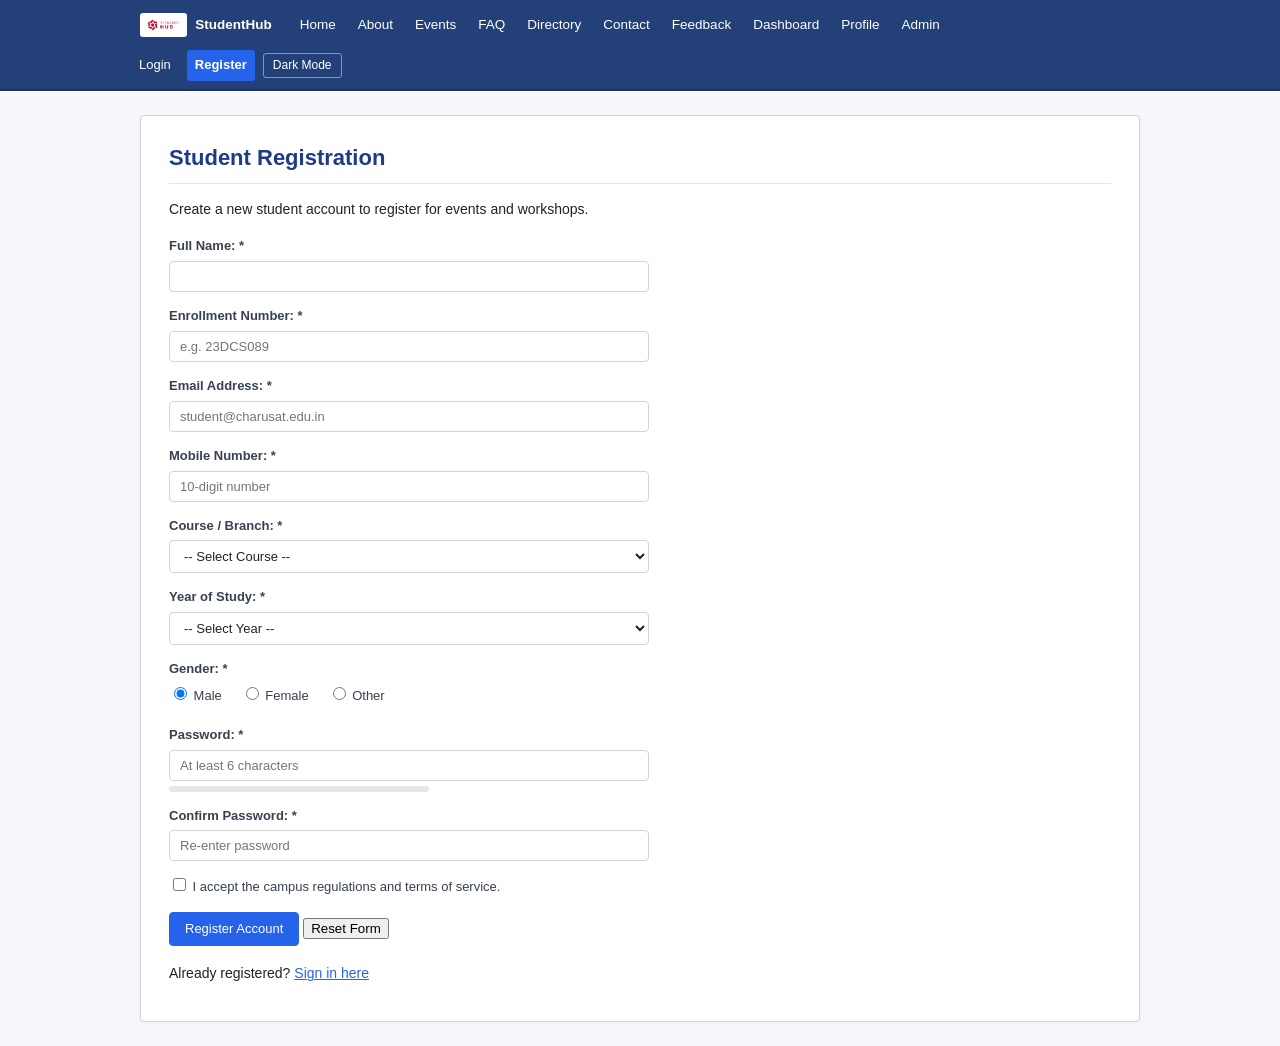
<file: register.html>
<!DOCTYPE html>
<html lang="en">
<head>
    <meta charset="UTF-8">
    <meta name="viewport" content="width=device-width, initial-scale=1.0">
    <title>Register - StudentHub</title>
    <link rel="stylesheet" href="style.css">
</head>
<body>
    <header class="site-header">
        <nav class="site-nav" aria-label="Main Navigation">
            <div class="nav-links">
                <a href="index.html" class="nav-brand">
                    <img src="studenthub.png" alt="StudentHub" class="brand-logo">
                    <span>StudentHub</span>
                </a>
                <a href="index.html">Home</a>
                <a href="about.html">About</a>
                <a href="events.html">Events</a>
                <a href="faq.html">FAQ</a>
                <a href="pr6.html">Directory</a>
                <a href="contact.html">Contact</a>
                <a href="feedback.html">Feedback</a>
                <a href="dashboard.html">Dashboard</a>
                <a href="profile.html">Profile</a>
                <a href="admin.html">Admin</a>
            </div>
            <div class="nav-auth">
                <a href="login.html">Login</a>
                <a href="register.html" class="active">Register</a>
                <button type="button" id="themeToggleBtn" class="theme-toggle-btn theme-toggle-trigger">Dark Mode</button>
            </div>
        </nav>
    </header>

    <main id="main" class="page-container">
        <h1>Student Registration</h1>
        <p>Create a new student account to register for events and workshops.</p>

        <form id="registrationForm" action="register.php" method="POST" novalidate>
            <div class="form-group">
                <label for="reg_name">Full Name: *</label>
                <input type="text" id="reg_name" name="name" required>
                <div id="nameError" style="color: #cc0000; font-size: 12px;"></div>
            </div>

            <div class="form-group">
                <label for="reg_enrollment">Enrollment Number: *</label>
                <input type="text" id="reg_enrollment" name="enrollment" placeholder="e.g. 23DCS089" required>
                <div id="enrollError" style="color: #cc0000; font-size: 12px;"></div>
            </div>

            <div class="form-group">
                <label for="reg_email">Email Address: *</label>
                <input type="email" id="reg_email" name="email" placeholder="student@charusat.edu.in" required>
                <div id="emailError" style="color: #cc0000; font-size: 12px;"></div>
            </div>

            <div class="form-group">
                <label for="reg_mobile">Mobile Number: *</label>
                <input type="tel" id="reg_mobile" name="mobile" placeholder="10-digit number" required>
                <div id="mobileError" style="color: #cc0000; font-size: 12px;"></div>
            </div>

            <div class="form-group">
                <label for="reg_course">Course / Branch: *</label>
                <select id="reg_course" name="course" required>
                    <option value="">-- Select Course --</option>
                    <option value="B.Tech AI-ML">B.Tech AI-ML (CSPIT)</option>
                    <option value="B.Tech CSE">B.Tech CSE (CSPIT)</option>
                    <option value="B.Tech IT">B.Tech IT (CSPIT)</option>
                    <option value="BCA">BCA (FTE)</option>
                    <option value="MCA">MCA (FTE)</option>
                </select>
                <div id="courseError" style="color: #cc0000; font-size: 12px;"></div>
            </div>

            <div class="form-group">
                <label for="reg_year">Year of Study: *</label>
                <select id="reg_year" name="year" required>
                    <option value="">-- Select Year --</option>
                    <option value="1">1st Year</option>
                    <option value="2">2nd Year</option>
                    <option value="3">3rd Year</option>
                    <option value="4">4th Year</option>
                </select>
                <div id="yearError" style="color: #cc0000; font-size: 12px;"></div>
            </div>

            <div class="form-group">
                <label>Gender: *</label>
                <div>
                    <label style="display: inline-block; font-weight: normal; margin-right: 15px;">
                        <input type="radio" name="gender" value="Male" checked> Male
                    </label>
                    <label style="display: inline-block; font-weight: normal; margin-right: 15px;">
                        <input type="radio" name="gender" value="Female"> Female
                    </label>
                    <label style="display: inline-block; font-weight: normal;">
                        <input type="radio" name="gender" value="Other"> Other
                    </label>
                </div>
                <div id="genderError" style="color: #cc0000; font-size: 12px;"></div>
            </div>

            <div class="form-group">
                <label for="reg_password">Password: *</label>
                <input type="password" id="reg_password" name="password" placeholder="At least 6 characters" required>
                <div class="strength-bar-container">
                    <div class="strength-bar" id="strengthBar"></div>
                </div>
                <div class="strength-text" id="strengthText"></div>
                <div id="passwordError" style="color: #cc0000; font-size: 12px;"></div>
            </div>

            <div class="form-group">
                <label for="reg_confirm_password">Confirm Password: *</label>
                <input type="password" id="reg_confirm_password" name="confirm_password" placeholder="Re-enter password" required>
                <div id="confirmPasswordError" style="color: #cc0000; font-size: 12px;"></div>
            </div>

            <div class="form-group">
                <label style="font-weight: normal;">
                    <input type="checkbox" id="reg_terms" name="terms" required>
                    I accept the campus regulations and terms of service.
                </label>
                <div id="termsError" style="color: #cc0000; font-size: 12px;"></div>
            </div>

            <div class="form-group">
                <input type="submit" value="Register Account">
                <input type="reset" value="Reset Form">
            </div>
        </form>

        <p>
            Already registered? <a href="login.html">Sign in here</a>
        </p>
    </main>

    <script src="assets/js/validation.js"></script>
    <script src="assets/js/main.js"></script>
    <script src="script.js"></script>
</body>
</html>
</file>
<file: style.css>
/* ==============================================================
   StudentHub - Minimal, Clean, Student-Level Practical UI
   Web Development Frameworks (AIUE203)
   ============================================================== */

/* Reset & Typography */
* {
    box-sizing: border-box;
}

body {
    font-family: Arial, Helvetica, sans-serif;
    font-size: 14px;
    line-height: 1.6;
    color: #222222;
    background-color: #f5f7fa;
    margin: 0;
    padding: 0;
}

/* Links */
a {
    color: #2563eb;
    text-decoration: underline;
}

a:hover {
    color: #1d4ed8;
}

/* Navigation Bar - Solid Dark Blue (#234078) with Crisp White Links */
.site-header {
    background-color: #234078;
    color: #ffffff;
    border-bottom: 2px solid #1d3557;
    padding: 8px 0;
}

.site-nav {
    max-width: 1050px;
    margin: 0 auto;
    padding: 0 16px;
    display: flex;
    justify-content: space-between;
    align-items: center;
    flex-wrap: wrap;
    gap: 8px 16px;
}

.nav-links {
    display: flex;
    align-items: center;
    flex-wrap: wrap;
    gap: 4px;
}

.nav-brand {
    display: inline-flex;
    align-items: center;
    gap: 8px;
    font-size: 16px;
    font-weight: bold;
    color: #ffffff !important;
    text-decoration: none !important;
    padding: 2px 6px;
    margin-right: 6px;
    vertical-align: middle;
}

.brand-logo {
    height: 24px;
    width: auto;
    background-color: #ffffff;
    padding: 1px 4px;
    border-radius: 3px;
    display: inline-block;
    vertical-align: middle;
}

.page-title-banner {
    display: flex;
    align-items: center;
    gap: 14px;
    margin-bottom: 14px;
    padding-bottom: 10px;
    border-bottom: 1px solid #e5e7eb;
}

.front-logo {
    height: 48px;
    width: auto;
    background-color: #ffffff;
    border: 1px solid #d1d5db;
    border-radius: 4px;
    padding: 3px 6px;
    object-fit: contain;
}

.nav-links a {
    color: #ffffff;
    text-decoration: none;
    padding: 5px 9px;
    border-radius: 3px;
    font-size: 13.5px;
    transition: background-color 0.15s ease;
}

.nav-links a:hover {
    background-color: rgba(255, 255, 255, 0.18);
    color: #ffffff;
    text-decoration: none;
}

.nav-links a.active {
    background-color: #2563eb;
    color: #ffffff;
    font-weight: bold;
}

.nav-auth {
    display: flex;
    align-items: center;
    gap: 8px;
    font-size: 13px;
}

.nav-auth .user-greeting {
    color: #cbd5e1;
    font-size: 13px;
}

.nav-auth a {
    color: #ffffff;
    text-decoration: none;
    padding: 5px 8px;
    border-radius: 3px;
    transition: background-color 0.15s ease;
}

.nav-auth a:hover {
    background-color: rgba(255, 255, 255, 0.18);
}

.nav-auth a.active {
    background-color: #2563eb;
    font-weight: bold;
}

.theme-toggle-btn {
    background-color: transparent;
    color: #ffffff;
    border: 1px solid rgba(255, 255, 255, 0.45);
    border-radius: 3px;
    padding: 4px 9px;
    font-size: 12px;
    font-family: inherit;
    font-weight: 500;
    cursor: pointer;
    line-height: 1.3;
    transition: all 0.15s ease;
    white-space: nowrap;
}

.theme-toggle-btn:hover {
    background-color: rgba(255, 255, 255, 0.2);
    border-color: #ffffff;
    color: #ffffff;
}

/* Centered Page Container */
.page-container,
.container {
    max-width: 1000px;
    margin: 24px auto;
    padding: 24px 28px;
    background-color: #ffffff;
    border: 1px solid #d1d5db;
    border-radius: 4px;
    box-shadow: 0 1px 3px rgba(0, 0, 0, 0.04);
}

/* Headings */
h1 {
    font-size: 22px;
    font-weight: bold;
    color: #1e3a8a;
    margin-top: 0;
    margin-bottom: 14px;
    padding-bottom: 8px;
    border-bottom: 1px solid #e5e7eb;
}

h2 {
    font-size: 16px;
    font-weight: bold;
    color: #1e3a8a;
    margin-top: 24px;
    margin-bottom: 10px;
    padding-bottom: 4px;
    border-bottom: 1px solid #f3f4f6;
}

h3 {
    font-size: 14px;
    font-weight: bold;
    color: #1f2937;
    margin-top: 16px;
    margin-bottom: 8px;
}

p {
    margin-top: 0;
    margin-bottom: 12px;
    color: #222222;
}

/* Tables with Clean Gray Borders */
table {
    width: 100%;
    border-collapse: collapse;
    margin: 16px 0;
    font-size: 13px;
    background-color: #ffffff;
}

th, td {
    border: 1px solid #d1d5db;
    padding: 8px 12px;
    text-align: left;
    vertical-align: middle;
}

th {
    background-color: #f3f4f6;
    color: #111827;
    font-weight: 600;
}

tr:nth-child(even) {
    background-color: #fafbfc;
}

tr:hover {
    background-color: #f0f4f8;
}

/* Forms and Inputs */
form {
    margin: 16px 0;
}

.form-group,
.mb-3 {
    margin-bottom: 14px;
}

label {
    display: block;
    font-weight: 600;
    color: #374151;
    margin-bottom: 4px;
    font-size: 13px;
}

input[type="text"],
input[type="email"],
input[type="password"],
input[type="tel"],
input[type="number"],
input[type="date"],
select,
textarea {
    width: 100%;
    max-width: 480px;
    padding: 7px 10px;
    border: 1px solid #d1d5db;
    border-radius: 4px;
    font-family: inherit;
    font-size: 13px;
    background-color: #ffffff;
    color: #222222;
    transition: border-color 0.15s ease;
}

input[type="text"]:focus,
input[type="email"]:focus,
input[type="password"]:focus,
input[type="tel"]:focus,
input[type="number"]:focus,
input[type="date"]:focus,
select:focus,
textarea:focus {
    border-color: #2563eb;
    outline: none;
    box-shadow: 0 0 0 2px rgba(37, 99, 235, 0.15);
}

input[type="file"] {
    font-size: 13px;
    margin: 4px 0;
}

textarea {
    max-width: 600px;
    resize: vertical;
}

/* Buttons */
input[type="submit"],
button,
.btn {
    background-color: #2563eb;
    color: #ffffff;
    border: 1px solid #2563eb;
    border-radius: 4px;
    padding: 7px 15px;
    font-size: 13px;
    font-weight: 500;
    cursor: pointer;
    text-decoration: none;
    display: inline-block;
    line-height: 1.4;
    transition: background-color 0.15s ease;
}

input[type="submit"]:hover,
button:hover,
.btn:hover {
    background-color: #1d4ed8;
    border-color: #1d4ed8;
    color: #ffffff;
    text-decoration: none;
}

.btn-secondary {
    background-color: #f3f4f6;
    color: #374151;
    border: 1px solid #d1d5db;
}

.btn-secondary:hover {
    background-color: #e5e7eb;
    border-color: #9ca3af;
    color: #111827;
}

.btn-danger {
    background-color: #dc2626;
    color: #ffffff;
    border: 1px solid #dc2626;
}

.btn-danger:hover {
    background-color: #b91c1c;
    border-color: #b91c1c;
}

.btn-sm {
    padding: 4px 8px;
    font-size: 12px;
}

/* Alerts */
.alert {
    padding: 10px 14px;
    margin: 14px 0;
    border-radius: 4px;
    border: 1px solid transparent;
    font-size: 13px;
}

.alert-success {
    background-color: #ecfdf5;
    border-color: #a7f3d0;
    color: #065f46;
}

.alert-danger {
    background-color: #fef2f2;
    border-color: #fecaca;
    color: #991b1b;
}

.alert-info {
    background-color: #eff6ff;
    border-color: #bfdbfe;
    color: #1e40af;
}

/* Lists */
ul, ol {
    margin-top: 6px;
    margin-bottom: 16px;
    padding-left: 24px;
}

li {
    margin-bottom: 6px;
    color: #222222;
}

/* Collapsible Details (Practical 4) */
details {
    border: 1px solid #d1d5db;
    border-radius: 4px;
    padding: 10px 14px;
    margin-bottom: 10px;
    background-color: #ffffff;
}

summary {
    font-weight: 600;
    color: #1e3a8a;
    cursor: pointer;
    outline: none;
}

details[open] {
    background-color: #ffffff;
}

details[open] summary {
    margin-bottom: 8px;
    padding-bottom: 6px;
    border-bottom: 1px solid #f3f4f6;
}

details p {
    margin-top: 6px;
    margin-bottom: 0;
    color: #374151;
}

/* Password Strength Meter (Practical 5) */
.strength-bar-container {
    height: 6px;
    width: 260px;
    background: #e5e7eb;
    border-radius: 3px;
    margin-top: 5px;
    overflow: hidden;
}

.strength-bar {
    height: 100%;
    width: 0%;
    transition: width 0.2s, background-color 0.2s;
}

.strength-bar.weak { width: 33%; background-color: #dc2626; }
.strength-bar.medium { width: 66%; background-color: #f59e0b; }
.strength-bar.strong { width: 100%; background-color: #10b981; }
.strength-text { font-size: 12px; font-weight: bold; margin-top: 3px; }
.strength-text.weak { color: #dc2626; }
.strength-text.medium { color: #d97706; }
.strength-text.strong { color: #059669; }

/* Modal Dialog (Practical 4) */
.custom-modal-backdrop {
    display: none;
    position: fixed;
    top: 0;
    left: 0;
    right: 0;
    bottom: 0;
    background-color: rgba(0, 0, 0, 0.45);
    z-index: 1000;
    align-items: center;
    justify-content: center;
}

.custom-modal-backdrop.show {
    display: flex;
}

.custom-modal-dialog {
    background-color: #ffffff;
    border: 1px solid #9ca3af;
    border-radius: 4px;
    padding: 20px;
    max-width: 520px;
    width: 90%;
    box-shadow: 0 4px 12px rgba(0, 0, 0, 0.15);
}

.custom-modal-header {
    display: flex;
    justify-content: space-between;
    align-items: center;
    border-bottom: 1px solid #e5e7eb;
    padding-bottom: 8px;
    margin-bottom: 12px;
}

.custom-modal-header strong {
    color: #1e3a8a;
    font-size: 15px;
}

.custom-modal-footer {
    border-top: 1px solid #e5e7eb;
    padding-top: 12px;
    margin-top: 16px;
    text-align: right;
}

/* Optional Dark Mode (Practical 4 - High Contrast & 100% Readable) */
body.dark-mode,
body.dark {
    background-color: #111827;
    color: #f3f4f6;
}

body.dark-mode .site-header,
body.dark .site-header {
    background-color: #1f2937;
    border-bottom-color: #374151;
}

body.dark-mode .page-container,
body.dark-mode .container,
body.dark .page-container,
body.dark .container {
    background-color: #1f2937;
    border-color: #374151;
    color: #f3f4f6;
    box-shadow: none;
}

body.dark-mode h1,
body.dark-mode h2,
body.dark h1,
body.dark h2 {
    color: #60a5fa !important;
    border-bottom-color: #374151;
}

body.dark-mode .page-title-banner,
body.dark .page-title-banner {
    border-bottom-color: #374151;
}

body.dark-mode .page-title-banner div > div,
body.dark .page-title-banner div > div {
    color: #9ca3af !important;
}

body.dark-mode .front-logo,
body.dark .front-logo {
    background-color: #ffffff;
    border-color: #4b5563;
}

body.dark-mode h3,
body.dark h3 {
    color: #93c5fd !important;
}

body.dark-mode p,
body.dark-mode li,
body.dark-mode label,
body.dark-mode details p,
body.dark p,
body.dark li,
body.dark label,
body.dark details p {
    color: #e5e7eb !important;
}

body.dark-mode a,
body.dark a {
    color: #93c5fd;
}

body.dark-mode table,
body.dark table {
    background-color: #1f2937;
    border-color: #374151;
}

body.dark-mode th,
body.dark th {
    background-color: #374151;
    color: #ffffff;
    border-color: #4b5563;
}

body.dark-mode td,
body.dark td {
    border-color: #374151;
    color: #e5e7eb;
}

body.dark-mode tr:nth-child(even),
body.dark tr:nth-child(even) {
    background-color: #1a2333;
}

body.dark-mode tr:hover,
body.dark tr:hover {
    background-color: #273549;
}

body.dark-mode input[type="text"],
body.dark-mode input[type="email"],
body.dark-mode input[type="password"],
body.dark-mode input[type="tel"],
body.dark-mode input[type="number"],
body.dark-mode input[type="date"],
body.dark-mode select,
body.dark-mode textarea,
body.dark input[type="text"],
body.dark input[type="email"],
body.dark input[type="password"],
body.dark input[type="tel"],
body.dark input[type="number"],
body.dark input[type="date"],
body.dark select,
body.dark textarea {
    background-color: #111827;
    color: #f9fafb;
    border-color: #4b5563;
}

body.dark-mode details,
body.dark details {
    background-color: #1f2937;
    border-color: #374151;
}

body.dark-mode summary,
body.dark summary {
    color: #93c5fd;
}

body.dark-mode .custom-modal-dialog,
body.dark .custom-modal-dialog {
    background-color: #1f2937;
    color: #f3f4f6;
    border-color: #4b5563;
}

body.dark-mode .btn-secondary,
body.dark .btn-secondary {
    background-color: #374151;
    color: #f3f4f6;
    border-color: #4b5563;
}

body.dark-mode .theme-toggle-btn,
body.dark .theme-toggle-btn {
    background-color: #374151;
    color: #f3f4f6;
    border-color: #6b7280;
}

body.dark-mode .theme-toggle-btn:hover,
body.dark .theme-toggle-btn:hover {
    background-color: #4b5563;
    border-color: #9ca3af;
    color: #ffffff;
}

/* Responsive (Practical 3) */
@media (max-width: 768px) {
    .site-nav {
        flex-direction: column;
        align-items: flex-start;
        gap: 8px;
    }
    .site-nav .nav-auth {
        margin-left: 0;
        margin-top: 6px;
    }
    .page-container,
    .container {
        margin: 12px auto;
        padding: 16px;
    }
    table {
        display: block;
        overflow-x: auto;
    }
    input[type="text"],
    input[type="email"],
    input[type="password"],
    input[type="tel"],
    input[type="number"],
    select,
    textarea {
        max-width: 100%;
    }
}
</file>
